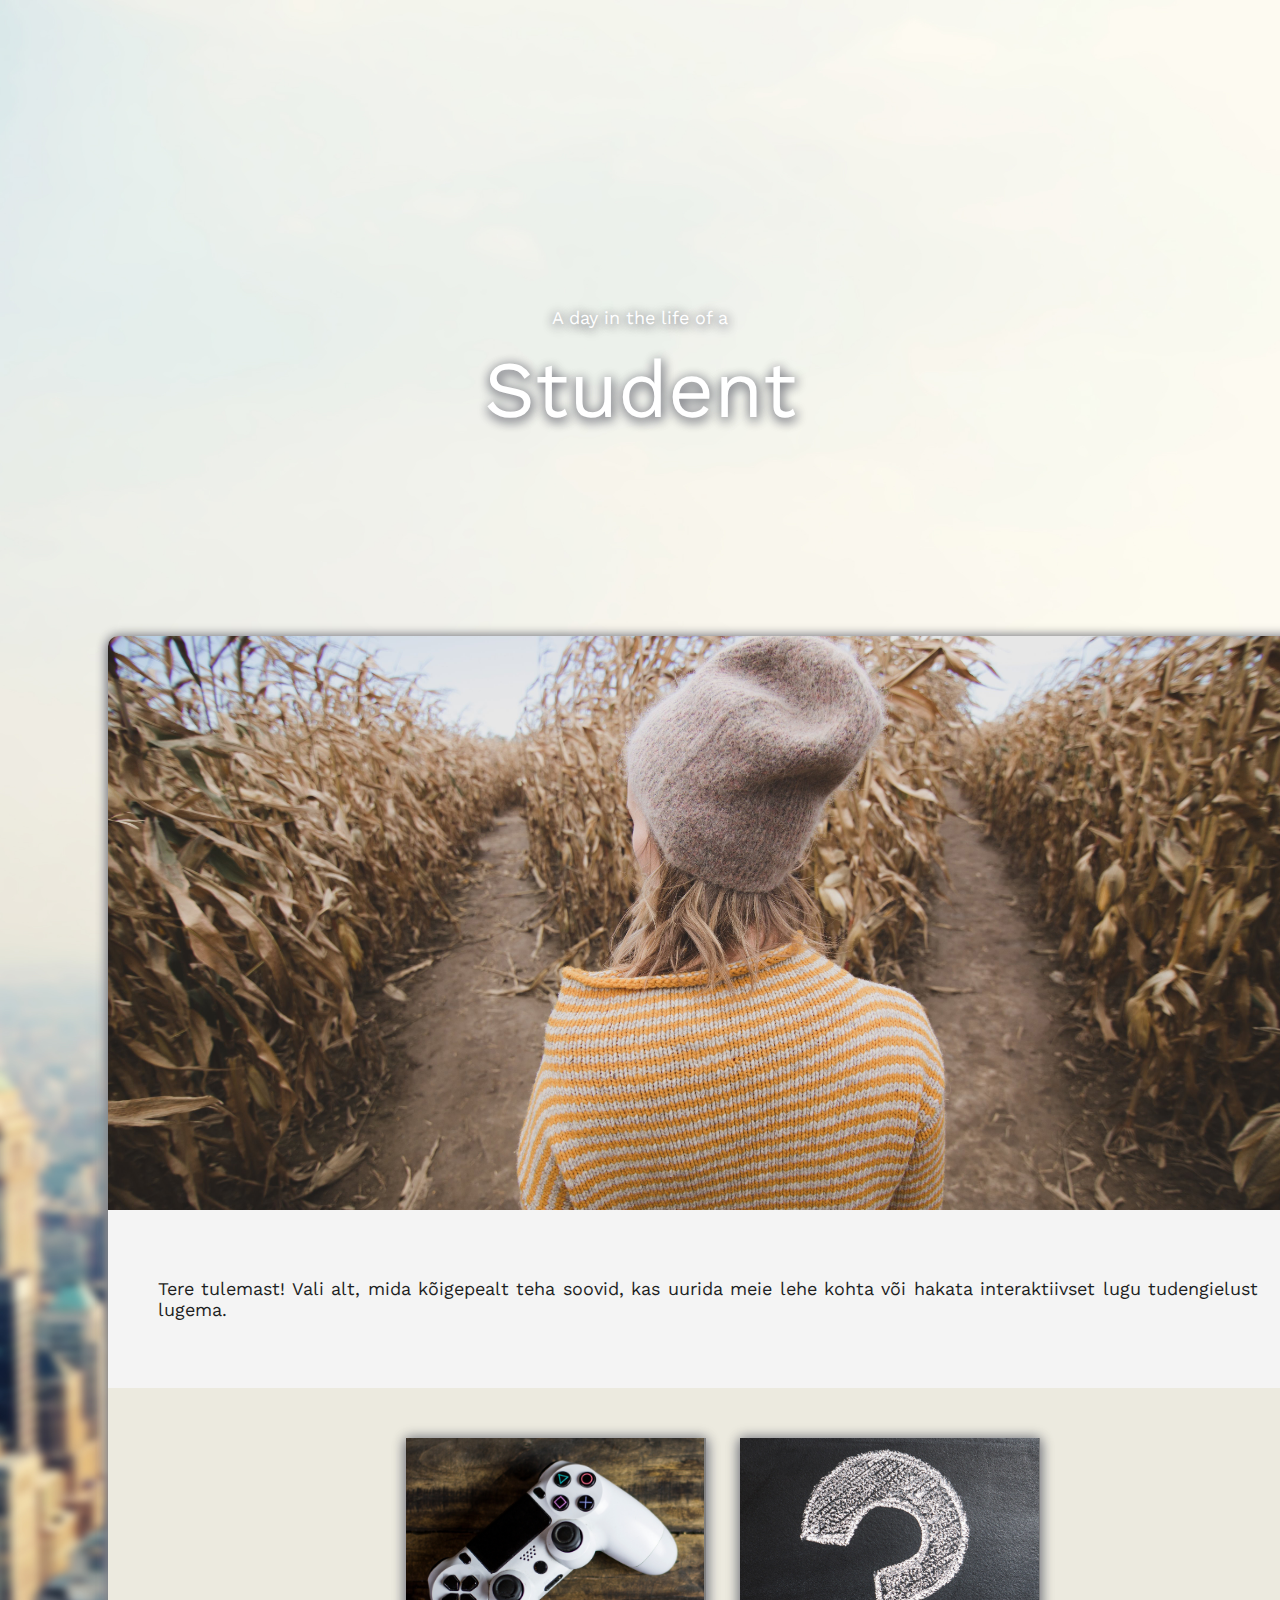
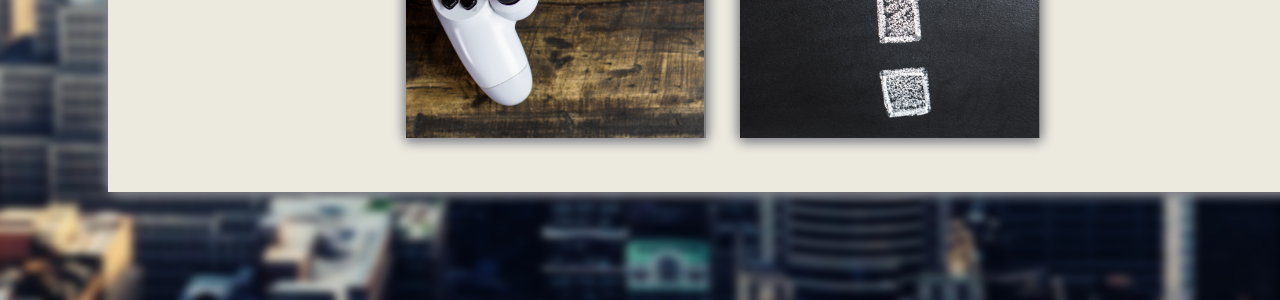
<file: index.html>
<!DOCTYPE html>
<html lang='et'>
    <head>
        <meta charset='utf-8'>
        
        <link href="https://fonts.googleapis.com/css?family=Work+Sans&display=swap" rel="stylesheet">
        <link rel='stylesheet' href='css/style.css'>
        
        <title>Tudengielu</title>
    </head>
    <body>
        <header id='header'>
            <span>A day in the life of a</span>
            <div class='pealkiri'>Student</div>
        </header>
        <section class=main>
            <img src='img/decide.jpg' class=img1 alt="meme">
            <div class=storybox>
                <p>Tere tulemast! Vali alt, mida kõigepealt teha soovid, kas uurida meie lehe kohta või hakata interaktiivset lugu tudengielust lugema.</p>
            </div>
            <div class=valikud>
                <div class=valikucontainer> 
                        <img class='valikuimg' src='img/play.jpg' alt="pilt">
                        <div class="overlay">
                            <a class='overlaytext' href="index2.html">Mängima</a>
                        </div>
                </div>
                <div class=valikucontainer>
                    <img class='valikuimg' src='img/qmark.jpg' alt="pilt">
                    <div class="overlay">
                        <a class='overlaytext' href='index3.html'>Lehest endast</a>
                    </div>
                </div>
            </div>
        </section>
    </body>
</html>
</file>
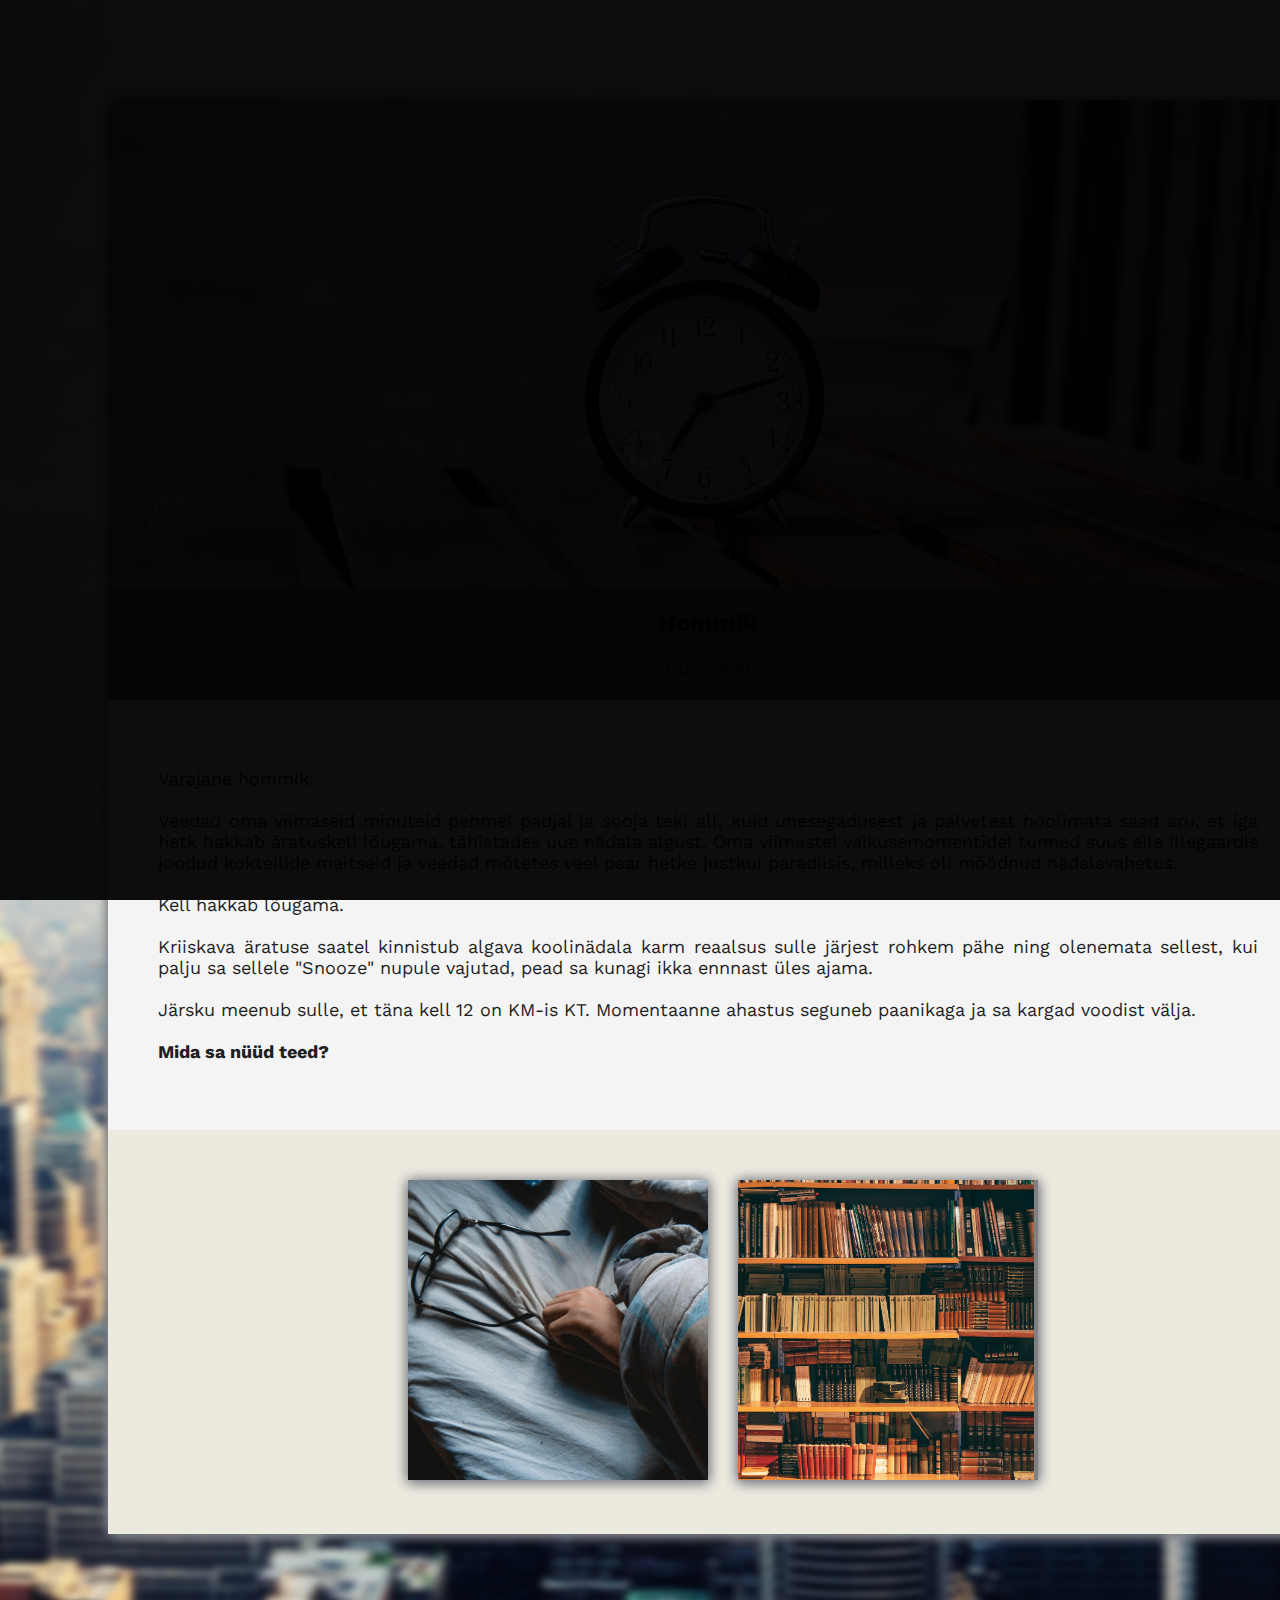
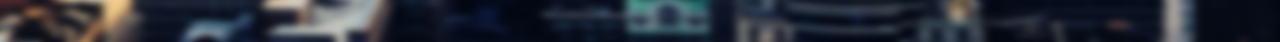
<file: index2.html>
<!DOCTYPE html>
<html lang='et'>
    <head>
        <meta charset='utf-8'>
        
        <script src="fullpage.js"></script>
        <script src="lood.js"></script>

        <link href="https://fonts.googleapis.com/css?family=Work+Sans&display=swap" rel="stylesheet">
        <link rel='stylesheet' href='css/style.css'>
        <link rel='stylesheet' href='css/styleIndex2.css'>
        
        <title>Tudengielu</title>
    </head>
    <body>
        <div id="loader" class="loading">Laen seda teemat&#8230;</div>
        <section class=main>
            <img class=img1 id="suurPilt" src='' alt="mingi pilt">
            <div class=vahekaart>
                <h2 id="suurPealkiri"></h2>
                <p id="väikePealkiri"></p>
            </div>
            <div class=storybox>
                <p id="jutt"></p>
            </div>
            <div id="valikud" class=valikud>
                <!-- See on template, milles luuakse javascriptiga uued nupud -->    
            </div>
        </section>
    </body>
</html>
</file>
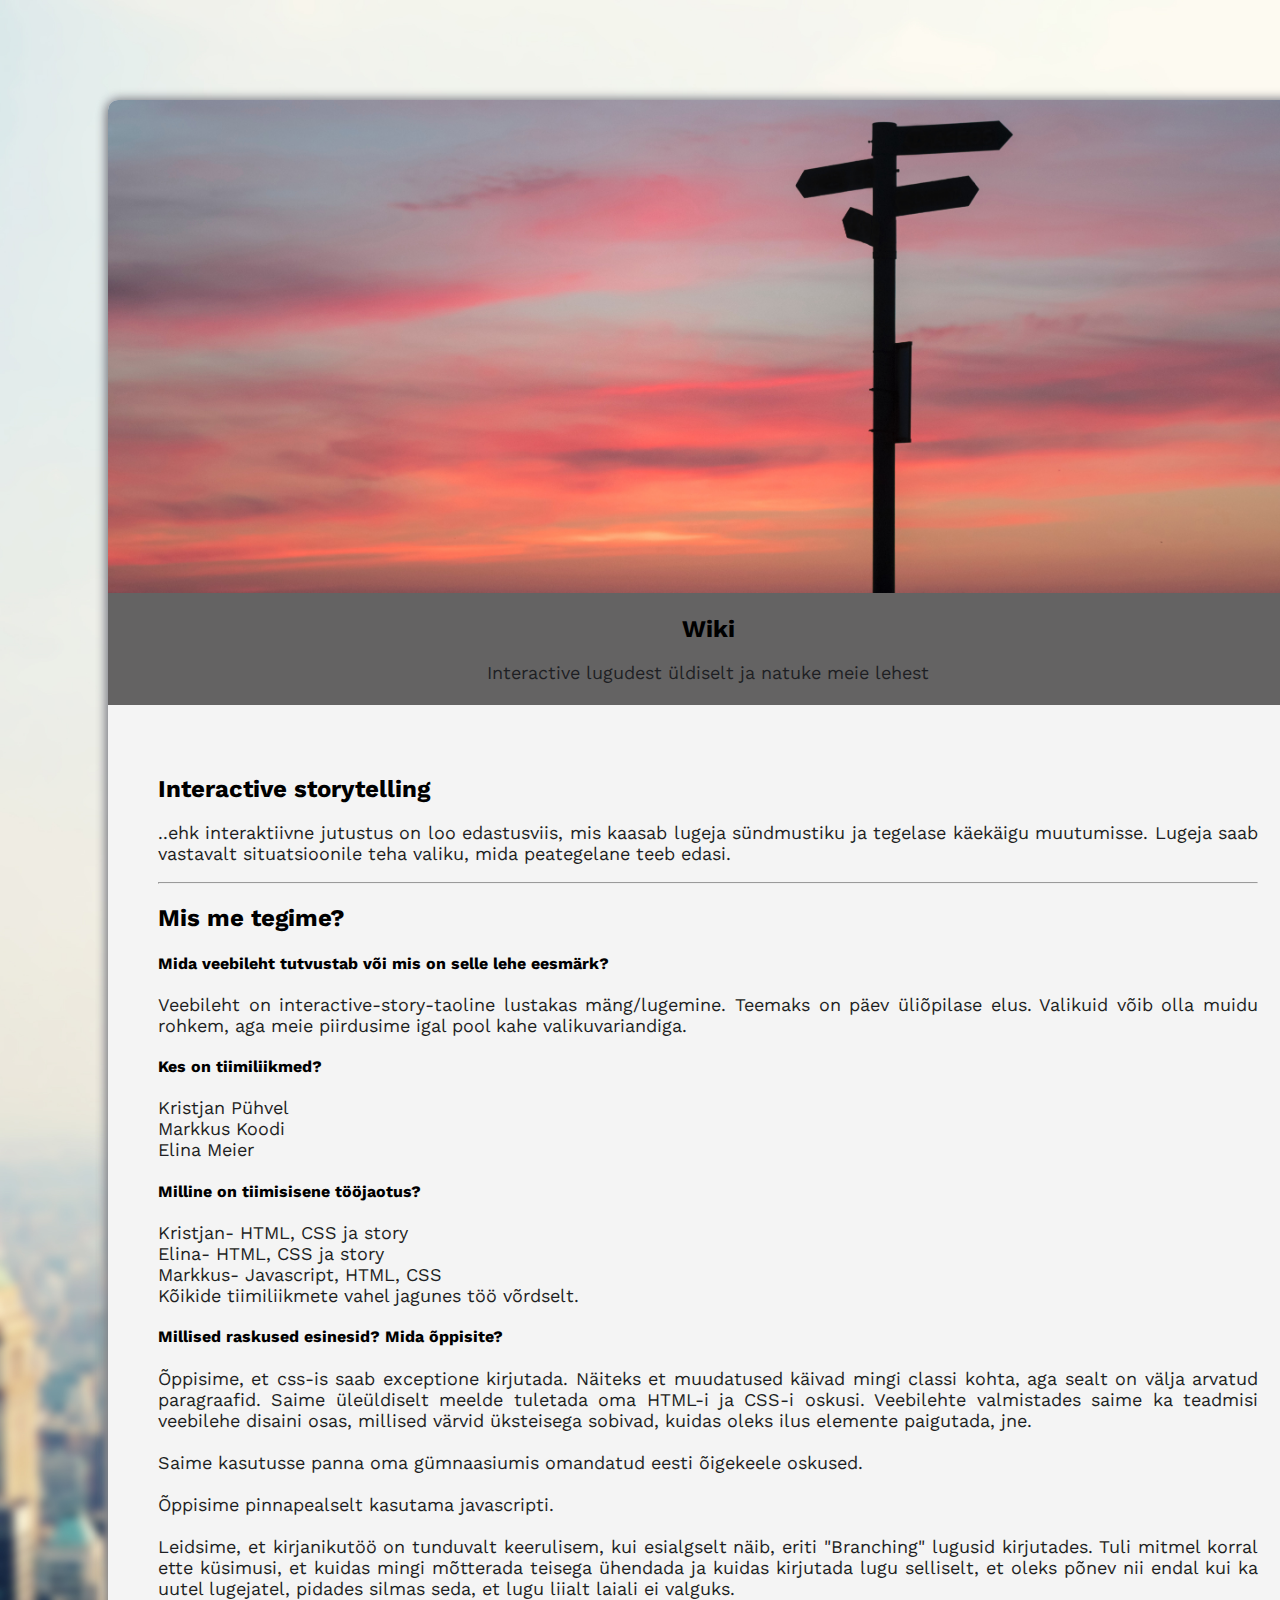
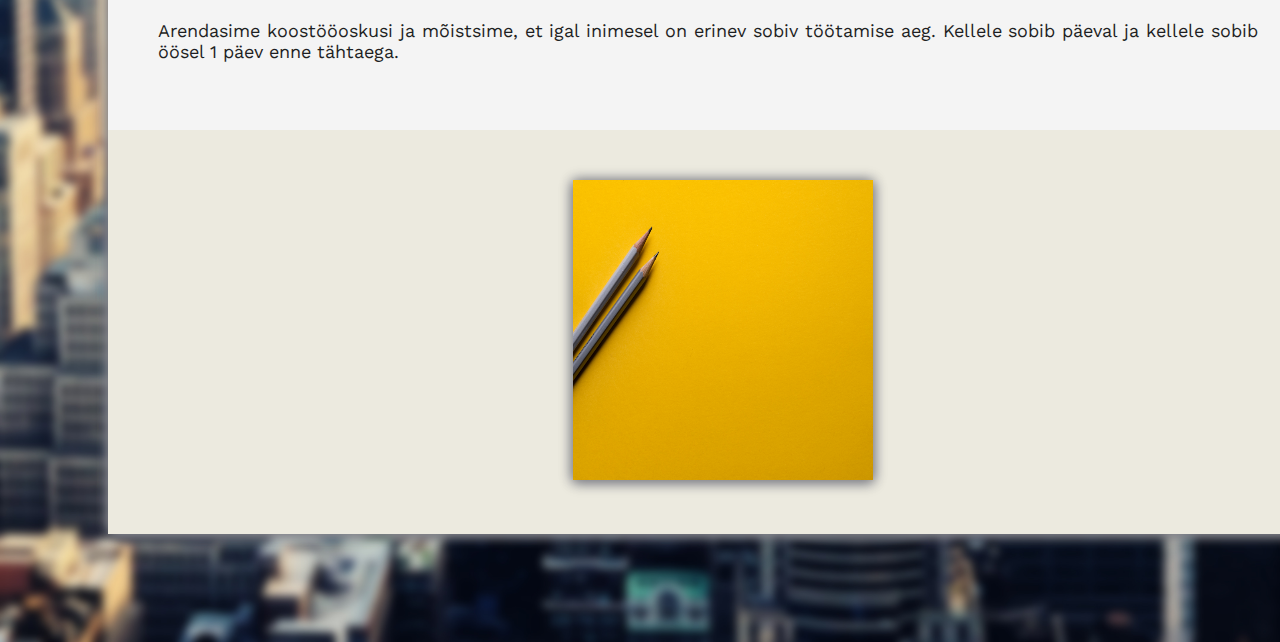
<file: index3.html>
<!DOCTYPE html>
<html lang='et'>
    <head>
        <meta charset='utf-8'>
    
        <link href="https://fonts.googleapis.com/css?family=Work+Sans&display=swap" rel="stylesheet">
        <link rel='stylesheet' href='css/style.css'>
        <link rel='stylesheet' href='css/styleIndex3.css'>
        
        <title>Tudengielu</title>
    </head>
    <body>
        <section class=main>
            <img class='img1' src='img/teeviit.jpg' alt="teeviit">
            <div class=vahekaart>
                <h2>Wiki</h2>
                <p>Interactive lugudest üldiselt ja natuke meie lehest</p>
            </div>
            <div class=storybox>
                <h2>Interactive storytelling</h2>
                <p>..ehk interaktiivne jutustus on loo edastusviis, mis kaasab lugeja sündmustiku ja tegelase käekäigu muutumisse. Lugeja saab vastavalt situatsioonile teha valiku, mida peategelane teeb edasi.</p>
                <hr>
                <h2>Mis me tegime?</h2>
                <h4>Mida veebileht tutvustab või mis on selle lehe eesmärk?</h4>
                <p>Veebileht on interactive-story-taoline lustakas mäng/lugemine. Teemaks on päev üliõpilase elus. Valikuid võib olla muidu rohkem, aga meie piirdusime igal pool kahe valikuvariandiga.</p>
                <h4>Kes on tiimiliikmed?</h4>
                <p>Kristjan Pühvel<br>Markkus Koodi<br>Elina Meier</p>
                <h4>Milline on tiimisisene tööjaotus?</h4>
                <p>Kristjan- HTML, CSS ja story<br>
                    Elina- HTML, CSS ja story<br>
                    Markkus- Javascript, HTML, CSS<br>
                    Kõikide tiimiliikmete vahel jagunes töö võrdselt.</p>
                <h4>Millised raskused esinesid? Mida õppisite?</h4>
                <p>Õppisime, et css-is saab exceptione kirjutada. Näiteks et muudatused käivad mingi classi kohta, aga sealt on välja arvatud paragraafid. Saime üleüldiselt meelde tuletada oma HTML-i ja CSS-i oskusi. Veebilehte valmistades saime ka teadmisi veebilehe disaini osas, millised värvid üksteisega sobivad, kuidas oleks ilus elemente paigutada, jne.<br><br>
                    Saime kasutusse panna oma gümnaasiumis omandatud eesti õigekeele oskused.<br><br>
                    Õppisime pinnapealselt kasutama javascripti.<br><br>
                    Leidsime, et kirjanikutöö on tunduvalt keerulisem, kui esialgselt näib, eriti "Branching" lugusid kirjutades. Tuli mitmel korral ette küsimusi, et kuidas mingi mõtterada teisega ühendada ja kuidas kirjutada lugu selliselt, et oleks põnev nii endal kui ka uutel lugejatel, pidades silmas seda, et lugu liialt laiali ei valguks.<br><br>
                    Arendasime koostööoskusi ja mõistsime, et igal inimesel on erinev sobiv töötamise aeg. Kellele sobib päeval ja kellele sobib öösel 1 päev enne tähtaega.</p>
            </div>
            <div id="valikud" class=valikud>
                <div class=valikucontainer>
                    <img class='valikuimg' src='img/kollane.jpg' alt="pilt">
                    <div class="overlay">
                        <a class='overlaytext' href="index.html">Tagasi pealehele</a>
                    </div>
                </div>
            </div>
        </section>
    </body>
</html>
</file>
<file: css/style.css>
body{
    padding: 100px;
    margin-top: 150px;
    background-image: url('../img/linn.jpg');
    background-repeat: no-repeat;
    background-size: 100% 100%;
    background-position: center;

}
.main{
    width: 1200px;
    margin: 0 auto;
    margin-top: -150px;
    background: #f4f4f4;
    box-shadow: 0 0px 12px #82838a, 0 3px 12px #82838a;
    border-radius: 10px;
    text-align: justify;
}
#header{
    font-family: 'Work Sans';
    text-align: center;
    font-size: 80px;
    padding-bottom: 350px;
    color:white;
    text-shadow: 2px 2px 12px #82838a, 0 3px 12px #82838a;
}
.img1{
    max-width: 100%;
    display: block;
    margin: auto;
    border-top-left-radius: 10px;
    border-top-right-radius: 10px;

}
.vahekaart{
    width: auto;
    height: 110px;
    background-color:rgb(100, 99, 99);
    text-align: center;
    font-family: "work Sans";
    margin-top: -18px;
    padding-top: 20px;
}

.storybox{
    font-family: "Work Sans";
    margin: auto;
    padding: 50px;
}
.storybox p{
    text-align: justify;

}
h3{
    text-align: justify;
    font-family: "Work Sans";
}

p{
    font-size: 18px;
    color: #1e1f23;
}
span{
    font-size: 18px;
    color: white;
    text-shadow: 0 0px 12px #82838a, 0 3px 12px #82838a;

}
.valikulink{
    text-decoration: none;
    border: 0;
}
.valikud{
    margin: 0;
    padding: 0;
    text-align: center;
    background-color:#eceadf ;

}
.valikucontainer{
    display: inline-block;
    background-color: gray;
    height: 300px;
    width: 300px;
    margin-left: 30px;
    box-shadow: 0 0px 12px #82838a, 0 3px 12px #82838a;
    margin-bottom: 50px;
}
.valikuimg{
    max-width: 100%;
    height: 100%;
    display: block;
}
.overlay{
    position: absolute;
    top: 0;
    bottom: 0;
    left: 0;
    right: 0;
    height: 100%;
    width: 100%;
    opacity: 0;
    transition: 0.5s ease;
    background-color: rgb(173, 176, 177, 0.6);
}
.valikucontainer{
    position: relative;
    width: 25%;
    margin-top: 50px;
}
.overlaytext{
    color: white;
    font-size: 20px;
    vertical-align: middle;
    position: absolute;
    font-family: Verdana, Geneva, Tahoma, sans-serif;
    top: 45%;
    left: 50%;
    -webkit-transform: translate(-50%, -50%);
    -ms-transform: translate(-50%, -50%);
    transform: translate(-50%, -50%);
    text-align: center;
    text-shadow: 0 2px 3px #525151, 0 2px 3px #525151;
    text-decoration: none;
}

.valikucontainer:hover .overlay{
    opacity: 0.9;
}
</file>
<file: css/styleIndex2.css>
body{
    background-color: rgb(247, 247, 238);
}

/*
    Siis kui liiga kaua laeb veebilehte lahti
*/

/* Keskel liikuv ring */
.loading{
    position: fixed;
    z-index: 999;
    height: 2em;
    width: 2em;
    overflow: visible;
    margin: auto;
    top: 0;
    left: 0;
    bottom: 0;
    right: 0;
  }
  
  /* Läbipaistev overlay */
  .loading:before{
    content: '';
    display: block;
    position: fixed;
    top: 0;
    left: 0;
    width: 100%;
    height: 100%;
    background: rgb(0, 0, 0);
    opacity: 0.95;
  }
  
  /* neid pole vaja, peidab selle pasa ära IE9 ja alla poole */
  .loading:not(:required){
    /* hide "loading..." text */
    font: 0/0 a;
    color: transparent;
    text-shadow: none;
    background-color: transparent;
    border: 0;
  }
  
  .loading:not(:required):after{
    content: '';
    display: block;
    font-size: 10px;
    width: 1em;
    height: 1em;
    margin-top: -0.5em;
    -webkit-animation: spinner 150ms infinite linear;
    -moz-animation: spinner 150ms infinite linear;
    -ms-animation: spinner 150ms infinite linear;
    -o-animation: spinner 150ms infinite linear;
    animation: spinner 150ms infinite linear;
    border-radius: 0.5em;
    -webkit-box-shadow: rgba(255,255,255, 0.75) 1.5em 0 0 0, rgba(255,255,255, 0.75) 1.1em 1.1em 0 0, rgba(255,255,255, 0.75) 0 1.5em 0 0, rgba(255,255,255, 0.75) -1.1em 1.1em 0 0, rgba(255,255,255, 0.75) -1.5em 0 0 0, rgba(255,255,255, 0.75) -1.1em -1.1em 0 0, rgba(255,255,255, 0.75) 0 -1.5em 0 0, rgba(255,255,255, 0.75) 1.1em -1.1em 0 0;
    box-shadow: rgba(255,255,255, 0.75) 1.5em 0 0 0, rgba(255,255,255, 0.75) 1.1em 1.1em 0 0, rgba(255,255,255, 0.75) 0 1.5em 0 0, rgba(255,255,255, 0.75) -1.1em 1.1em 0 0, rgba(255,255,255, 0.75) -1.5em 0 0 0, rgba(255,255,255, 0.75) -1.1em -1.1em 0 0, rgba(255,255,255, 0.75) 0 -1.5em 0 0, rgba(255,255,255, 0.75) 1.1em -1.1em 0 0;
  }
  
  /* Animatsioon */
  
  @-webkit-keyframes spinner{
    0%{
      -webkit-transform: rotate(0deg);
      -moz-transform: rotate(0deg);
      -ms-transform: rotate(0deg);
      -o-transform: rotate(0deg);
      transform: rotate(0deg);
    }
    100%{
      -webkit-transform: rotate(360deg);
      -moz-transform: rotate(360deg);
      -ms-transform: rotate(360deg);
      -o-transform: rotate(360deg);
      transform: rotate(360deg);
    }
  }
  @-moz-keyframes spinner{
    0%{
      -webkit-transform: rotate(0deg);
      -moz-transform: rotate(0deg);
      -ms-transform: rotate(0deg);
      -o-transform: rotate(0deg);
      transform: rotate(0deg);
    }
    100%{
      -webkit-transform: rotate(360deg);
      -moz-transform: rotate(360deg);
      -ms-transform: rotate(360deg);
      -o-transform: rotate(360deg);
      transform: rotate(360deg);
    }
  }
  @-o-keyframes spinner {
    0% {
      -webkit-transform: rotate(0deg);
      -moz-transform: rotate(0deg);
      -ms-transform: rotate(0deg);
      -o-transform: rotate(0deg);
      transform: rotate(0deg);
    }
    100%{
      -webkit-transform: rotate(360deg);
      -moz-transform: rotate(360deg);
      -ms-transform: rotate(360deg);
      -o-transform: rotate(360deg);
      transform: rotate(360deg);
    }
  }
  @keyframes spinner{
    0%{
      -webkit-transform: rotate(0deg);
      -moz-transform: rotate(0deg);
      -ms-transform: rotate(0deg);
      -o-transform: rotate(0deg);
      transform: rotate(0deg);
    }
    100%{
      -webkit-transform: rotate(360deg);
      -moz-transform: rotate(360deg);
      -ms-transform: rotate(360deg);
      -o-transform: rotate(360deg);
      transform: rotate(360deg);
    }
  }
</file>
<file: css/styleIndex3.css>
body{
    background-color: rgb(248, 248, 241);
}
</file>
